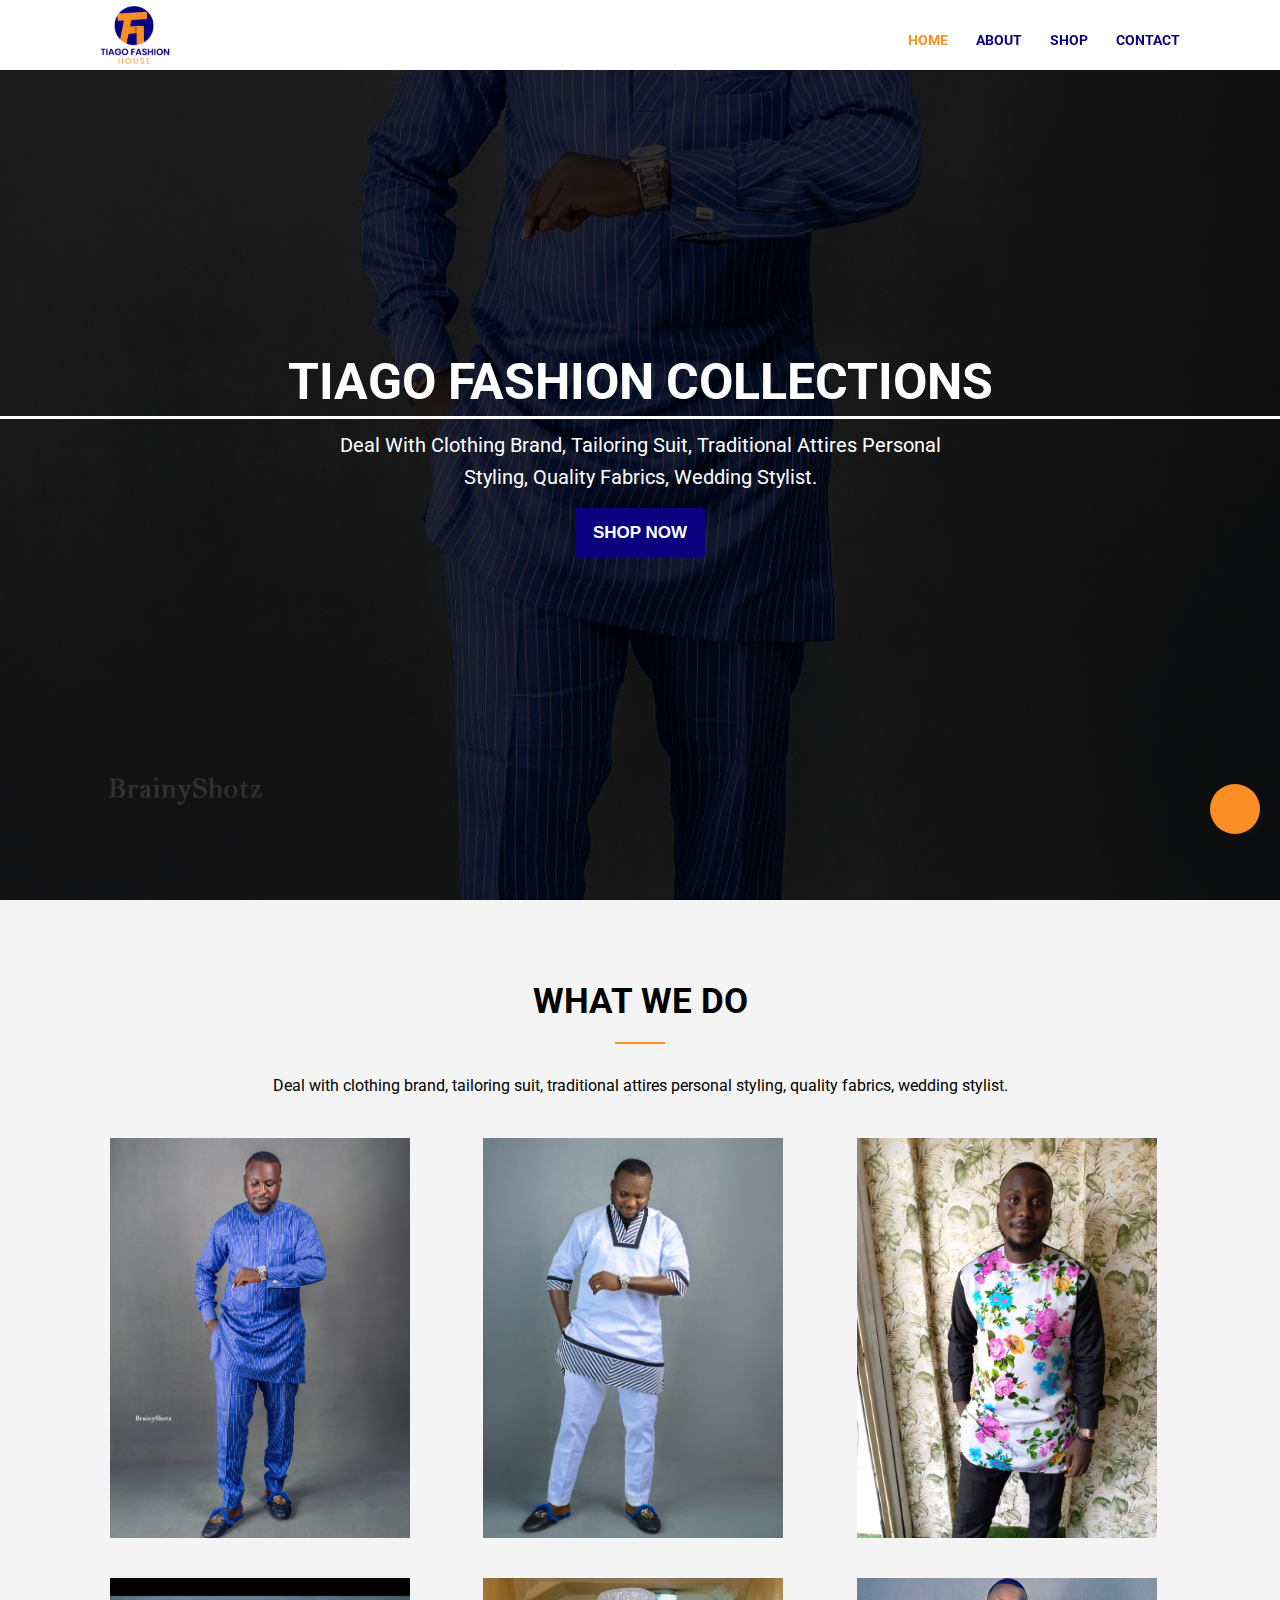
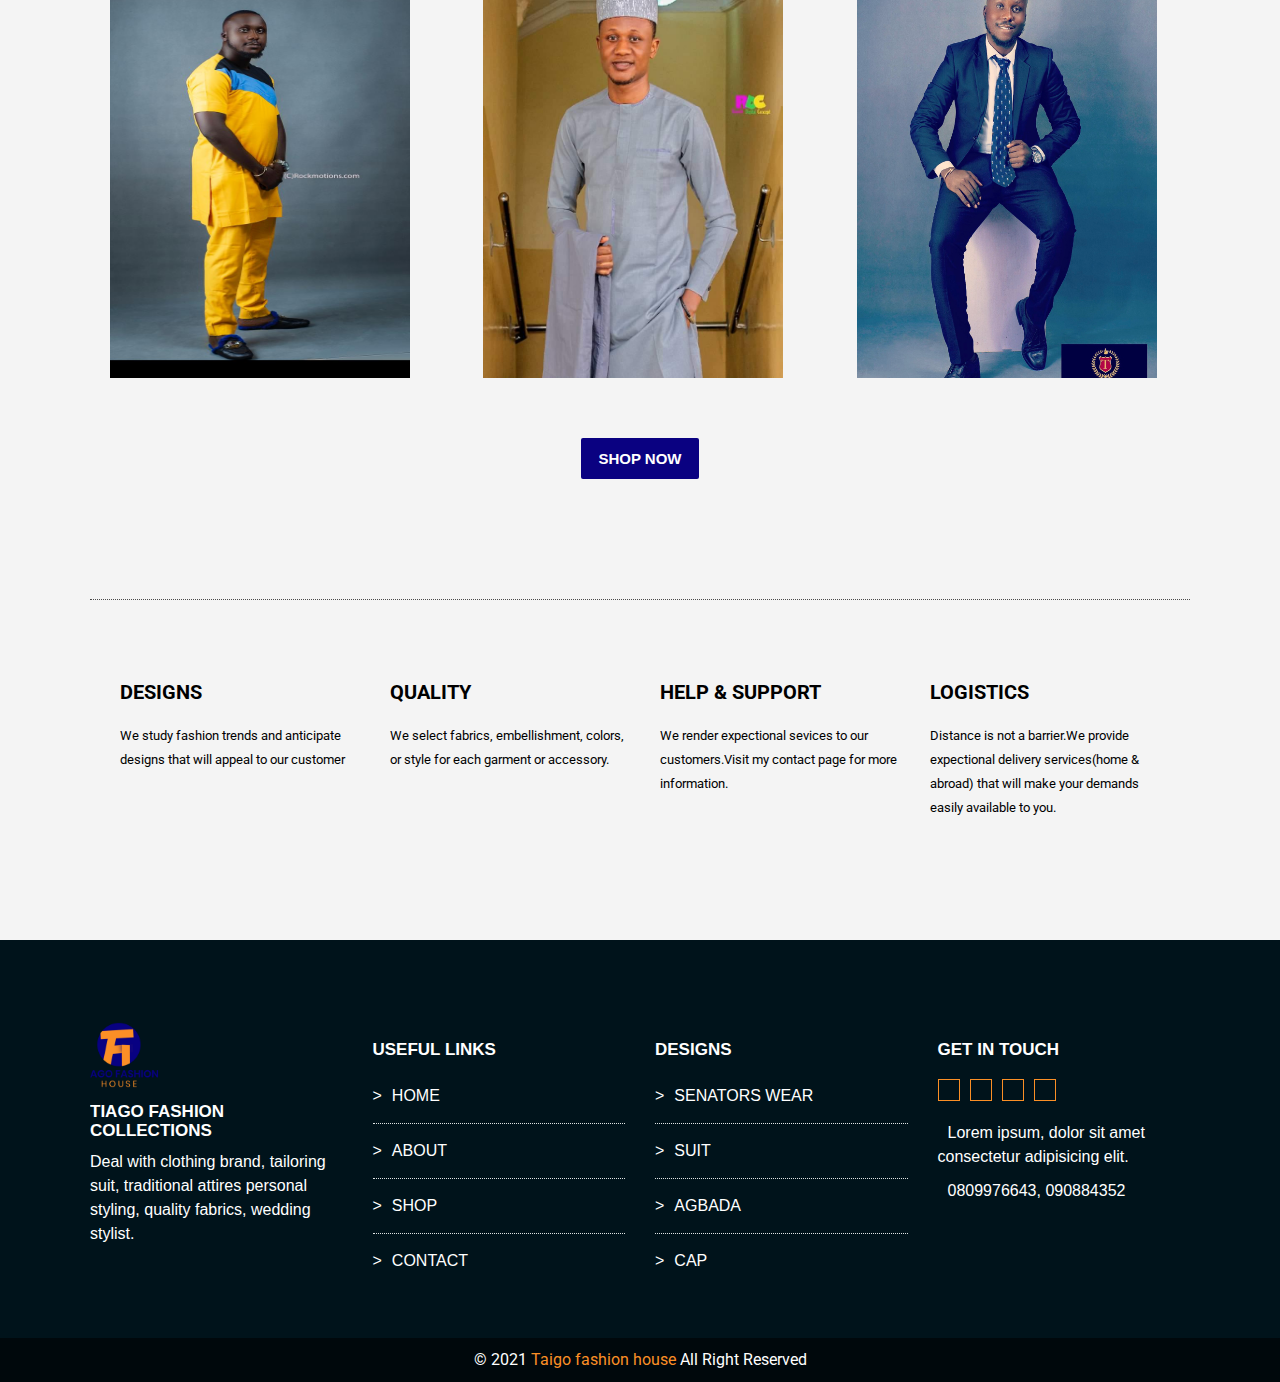
<file: index.html>
<!DOCTYPE html>
<html lang="en">
<head>
<meta charset="UTF-8">
<meta http-equiv="X-UA-Compatible" content="IE=edge">
<meta name="viewport" content="width=device-width, initial-scale=1.0">
<link rel="preconnect" href="https://fonts.gstatic.com">
<link href="https://fonts.googleapis.com/css2?family=Roboto&display=swap" rel="stylesheet">
<link
rel="stylesheet"
href="https://use.fontawesome.com/releases/v5.6.3/css/all.css"
integrity="sha384-UHRtZLI+pbxtHCWp1t77Bi1L4ZtiqrqD80Kn4Z8NTSRyMA2Fd33n5dQ8lWUE00s/"
crossorigin="anonymous"
/>
<link rel="preconnect" href="https://fonts.gstatic.com">
<link href="https://fonts.googleapis.com/css2?family=Oswald:wght@200&display=swap" rel="stylesheet">
<link rel="stylesheet" href="css/style.css">
<title>OLAYEMI</title>
</head>
<body>
<!--header-->
<header id="lead">
<div class="container">
<!--head-inner-->
<div class="head-inner">
<!--img-logo-->
<img class="logo" src="img/logo.png" alt="">

<!--nav-->
<div class="bar"><i class="fas fa-bars"></i></div>

<nav>
    <div class="time"><i class="fas fa-times"></i></div>
     <!-- nav-links-->
    <ul class="nav-links">
        <li><a class="current" href="index.html">HOME</a></li>
        <li><a href="about.html">ABOUT</a></li>
        <li><a href="shop.html">SHOP</a></li>
        <li><a href="contact.html">CONTACT</a></li>
    </ul>
    <!--nav-links-end-->
  
</nav>
<!--nav-->
</div>
<!--head-inner-end-->
</div>
</header>
<!--header-end-->
<!--home-->
<section id="home">
<!--opacity-->
<div class="opacity">
<div class="container">
<!--home-inner-->
<div class="home-inner">
<h1>TIAGO FASHION COLLECTIONS</h1>
<p>Deal with clothing brand, tailoring suit, traditional attires
    personal styling, quality fabrics, wedding stylist.
</p>
<button><a href="shop.html">SHOP NOW</a></button>
</div>
<!--home-inner-end-->
</div>
</div>
</section>
<!--section-design-->
<section id="style-design">
    <div class="container">
        <div class="style-design-a">
            <div class="text-class">
            <h2>WHAT WE DO</h2>
           <div class="section-title"></div>
           </div>
            <p class="text">Deal with clothing brand, tailoring suit, traditional attires
                personal styling, quality fabrics, wedding stylist.</p>
           <div class="style-design-b">
                <!--<div class="designs">
                    <img src="img/bg-yemi.jpg" alt="">
                </div>-->
                <div class="designs-a">
                    <div class="designs-b">
                        <div class="img">
                        <img src="img/bg-yemi.jpg" alt="">
                        </div>
                        <div class="social-icon">
                            <i class="fab fa-facebook-f"></i>
                            <i class="fab fa-instagram"></i>
                            <i class="fab fa-twitter"></i>
                            <i class="fab fa-linkedin"></i>
                        </div>
                        </div>
                    <div class="designs-b">
                        <img src="img/style-4.jpg" alt="">
                        <div class="social-icon">
                            <i class="fab fa-facebook-f"></i>
                            <i class="fab fa-instagram"></i>
                            <i class="fab fa-twitter"></i>
                            <i class="fab fa-linkedin"></i>
                        </div>
                       <!-- <div class="text">
                            <p>Senators Wear</p>
                            <p>N30,000</p>
                        </div>-->
                    </div>
                    <div class="designs-b">
                        <img src="img/style-8.jpg" alt="">
                        <div class="social-icon">
                            <i class="fab fa-facebook-f"></i>
                            <i class="fab fa-instagram"></i>
                            <i class="fab fa-twitter"></i>
                            <i class="fab fa-linkedin"></i>
                        </div>
                    </div>
                    <div class="designs-b">
                        <img src="img/style-9.jpeg" alt="">
                        <div class="social-icon">
                            <i class="fab fa-facebook-f"></i>
                            <i class="fab fa-instagram"></i>
                            <i class="fab fa-twitter"></i>
                            <i class="fab fa-linkedin"></i>
                        </div>
                        <!--<div class="text">
                            <p>Senators Wear</p>
                            <p>N30,000</p>
                        </div>-->
                    </div>
                    <div class="designs-b">
                        <img src="img/style-14.jpeg" alt="">
                        <div class="social-icon">
                            <i class="fab fa-facebook-f"></i>
                            <i class="fab fa-instagram"></i>
                            <i class="fab fa-twitter"></i>
                            <i class="fab fa-linkedin"></i>
                        </div>
                     </div>
                    <div class="designs-b">
                        <img src="img/style-2.jpg" alt="">
                        <div class="social-icon">
                            <i class="fab fa-facebook"></i>
                            <i class="fab fa-instagram"></i>
                            <i class="fab fa-twitter"></i>
                            <i class="fab fa-linkedin"></i>
                        </div>
                      
                    </div>
                </div>
            </div>
            <!--btn-->
            <div class="btn">
            <button><a href="shop.html">SHOP NOW</a></button>
             </div>
             <!--btn-->
        </div>
       </div>
</section>
<!--end of what we do-->

<!--service-->
<section id="service">
    <div class="container">
    <!--service-inner-->
    <div class="service-inner">
    <!--service-cards-->
    <div class="service-cards">
    <!--card-->
    <div class="card">
        <div class="icon">
        <i class="fas fa-drafting-compass fa-2x"></i>
        <div>
        <h3>DESIGNS</h3>
        <p>We study fashion trends and anticipate designs that will
            appeal to our customer </p>
        </div>
        </div>
    </div>
    <!--card-end-->
    <!--card-->
        <div class="card">
        <div class="icon">
        <i class="fas fa-percent fa-2x"></i>
        <div>
        <h3>QUALITY</h3>
        <p>We select fabrics, embellishment, colors, or style for each
            garment or accessory.
        </p>
        </div>
        </div>
    </div>
    <!--card-end-->
    <!--card-->
        <div class="card">
        <div class="icon">
        <i class="fas fa-users fa-2x"></i>
        <div>
        <h3>HELP & SUPPORT</h3>
        <p>We render expectional sevices to our customers.Visit my contact 
            page for more information.
        </p>
        </div>
        </div>
    </div>
    <!--card-end-->
    <!--card-->
    <div class="card">
        <div class="icon">
        <i class="fas fa-shipping-fast"></i>
        <div>
        <h3>LOGISTICS</h3>
        <p>Distance is not a barrier.We provide expectional delivery services(home & abroad) 
            that will make your demands easily available to you.
        </p>
        </div>
        </div>
    </div>
    <!--card-end-->
    </div>
    <!--services-cards end-->
    </div>
    <!--service-inner-end-->
    </div>
    </section>
    
    <section id="info">
        <div class="container">
            <div class="info-flex">
                <!--info-box-->
                <div class="info-box">
                    <img src="img/logo.png" alt="">
                    <h3>TIAGO FASHION COLLECTIONS</h3>
                        <p>Deal with clothing brand, tailoring suit, traditional attires
                            personal styling, quality fabrics, wedding stylist.</p>
                </div>
                 <!--info-box-->
                 <div class="info-box">
                   <h3>USEFUL LINKS</h3>
                   <ul>
                       <li><span>></span>HOME</li>
                       <li><span>></span>ABOUT</li>
                       <li><span>></span>SHOP</li>
                       <li><span>></span>CONTACT</li>
                   </ul>
                </div>
                 <!--info-box-->
                 <div class="info-box">
                    <h3>DESIGNS</h3>
                    <ul>   
                        <li><span>></span>SENATORS WEAR</li>
                        <li><span>></span>SUIT</li>
                        <li><span>></span>AGBADA</li>
                        <li><span>></span>CAP</li>

                      
                    </ul>
                 </div>
     
             <!--info-box-->
                 <div class="info-box">
                    <h3 style="padding-bottom: 20px;">GET IN TOUCH</h3>
                      <div class="social">
                        <i class="fab fa-facebook"></i>
                        <i class="fab fa-instagram"></i>
                        <i class="fab fa-twitter"></i>
                        <i class="fab fa-linkedin"></i>
                      </div>

                     <div class="personal">
                         <div class="info-1">
                          <i class="fas fa-map-marker-alt"></i>
                         <span>Lorem ipsum, dolor sit amet consectetur adipisicing elit.</span>
                         </div>
                         <div class="info-1">
                         <i class="fas fa-phone"></i>
                          <span>0809976643, 090884352</span>
                         </div>
                    </div>

                 </div>
                </div>
               
              <div class="arrowup">
                <a href="#home"><i class="fas fa-arrow-up"></i></a>
                </div>
    </section>

    <footer style="display: flex;">
        <p> &copy; 2021<span style="color: #fb8f26;"> Taigo fashion house</span> All Right Reserved</p>
  </footer>

<script src="js/app.js"></script>
</body>
</html>
</file>
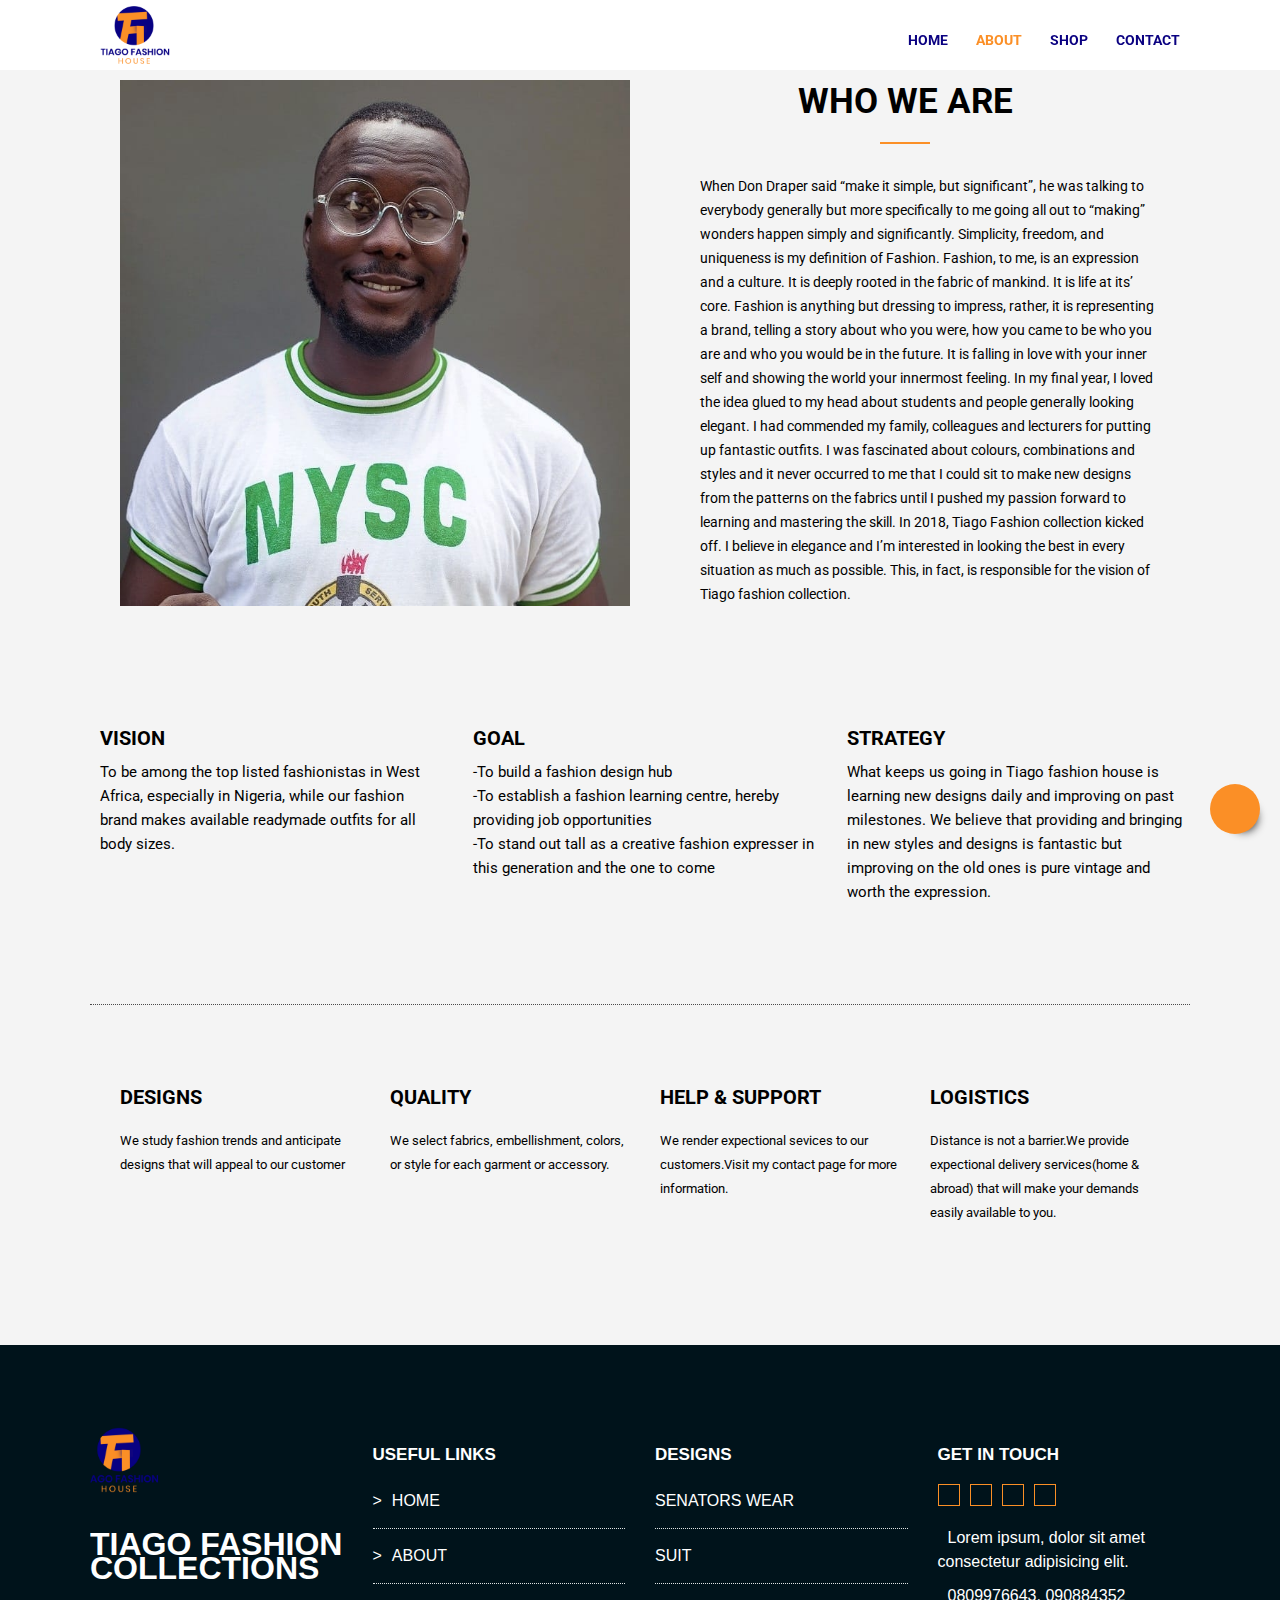
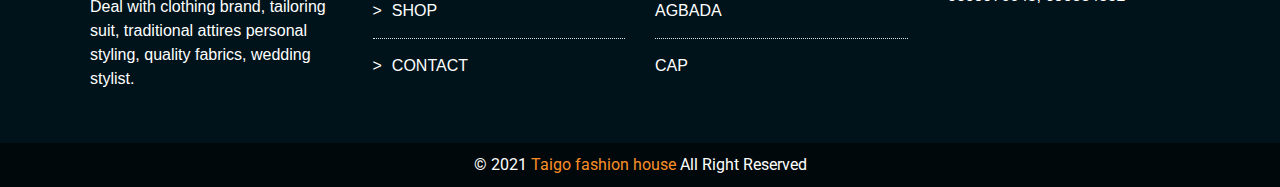
<file: about.html>
<!DOCTYPE html>
<html lang="en">
<head>
<meta charset="UTF-8">
<meta http-equiv="X-UA-Compatible" content="IE=edge">
<meta name="viewport" content="width=device-width, initial-scale=1.0">
<link rel="preconnect" href="https://fonts.gstatic.com">
<link href="https://fonts.googleapis.com/css2?family=Roboto&display=swap" rel="stylesheet">
<link
rel="stylesheet"
href="https://use.fontawesome.com/releases/v5.6.3/css/all.css"
integrity="sha384-UHRtZLI+pbxtHCWp1t77Bi1L4ZtiqrqD80Kn4Z8NTSRyMA2Fd33n5dQ8lWUE00s/"
crossorigin="anonymous"
/>
<link rel="preconnect" href="https://fonts.gstatic.com">
<link href="https://fonts.googleapis.com/css2?family=Oswald:wght@200&display=swap" rel="stylesheet">
<link rel="stylesheet" href="css/style.css">
<title>OLAYEMI</title>
</head>
<body>
<!--header-->
<header>
<div class="container">
<!--head-inner-->
<div class="head-inner">
<!--img-logo-->
<!--<img src="img/logo.jpg" alt="">-->
<!--img-logo-->
<img class="logo" src="img/logo.png" alt="">
<h2>TFG</h2>
<!--nav-->
<div class="bar"><i class="fas fa-bars"></i></div>
<nav>

    <div class="time"><i class="fas fa-times"></i></div>
    <!--nav-links-->

    <ul class="nav-links">
        <li><a href="index.html">HOME</a></li>
        <li><a class="current"   href="about.html">ABOUT</a></li>
        <li><a href="shop.html">SHOP</a></li>
        <li><a href="contact.html">CONTACT</a></li>
    </ul>
    <!--nav-links-end-->
</nav>
<!--nav-->
</div>
<!--head-inner-end-->
</div>
</header>
<!--header-end-->
<section id="about">
    <div class="container">
        <div class="about-flex">
            <img src="img/about-img.jpg" alt="">
            <div class="about-content">
                <div class="text-class">
                <h2>WHO WE ARE</h2>
                <div class="section-title"></div>
                </div>
                <p>When Don Draper said “make it simple, but significant”, he was talking to everybody generally but more specifically to me going all out to “making” wonders happen simply and significantly. Simplicity, freedom, and uniqueness is my definition of Fashion.
                    Fashion, to me, is an expression and a culture. It is deeply rooted in the fabric of mankind. It is life at its’ core. Fashion is anything but dressing to impress, rather, it is representing a brand, telling a story about who you were, how you came to be who you are and who you would be in the future. It is falling in love with your inner self and showing the world your innermost feeling.
                    In my final year, I loved the idea glued to my head about students and people generally looking elegant. I had commended my family, colleagues and lecturers for putting up fantastic outfits. I was fascinated about colours, combinations and styles and it never occurred to me that I could sit to make new designs from the patterns on the fabrics until I pushed my passion forward to learning and mastering the skill. In 2018, Tiago Fashion collection kicked off.
                    I believe in elegance and I’m interested in looking the best in every situation as much as possible. This, in fact, is responsible for the vision of Tiago fashion collection.
                    </p>
            </div>
        </div>
    </div>
</section>
<!--tiago-->
<section id="tiago">
    <div class="container">
        <div class="tiago-flex">
            <!--flex-card-->
            <div class="flex-card">
                <i class="fas fa-braille"></i>
                <div>
                <h3>VISION</h3>
                <p>To be among the top listed fashionistas in West Africa, 
                    especially in Nigeria, while our fashion brand makes available 
                    readymade outfits for all body sizes.</p>
                </div>
            </div>
             <!--flex-card-->
             <div class="flex-card">
                <i class="fas fa-golf-ball"></i>
                <div>
                <h3>GOAL</h3>
                <ul>
                 <li>-To build a fashion design hub</li>
                 <li>-To establish a fashion learning centre, hereby providing job opportunities</li>
                <li>-To stand out tall as a creative fashion expresser in this generation and the one to come</li>
                </ul>
                </div>
            </div>
             <!--flex-card-->
             <div class="flex-card">
                <i class="fas fa-chess-board"></i> 
                <div>
                <h3>STRATEGY</h3>
                <p>What keeps us going in Tiago fashion house is learning new designs 
                    daily and improving on past milestones. We believe that providing 
                    and bringing in new styles and designs is fantastic but improving on
                     the old ones is pure vintage and worth the expression.</p>
                </div>
            </div>
            <!-- flex card - end-->
        </div>
    </div>
</section>
<!--service-->
<section id="service">
    <div class="container">
    <!--service-inner-->
    <div class="service-inner">
    <!--service-cards-->
    <div class="service-cards">
    <!--card-->
    <div class="card">
        <div class="icon">
        <i class="fas fa-drafting-compass"></i>
        <div>
        <h3>DESIGNS</h3>
        <p>We study fashion trends and anticipate designs that will
            appeal to our customer </p>
        </div>
        </div>
    </div>
    <!--card-end-->
    <!--card-->
        <div class="card">
         <div class="icon">
        <i class="fas fa-percent"></i>
        <div>
        <h3>QUALITY</h3>
        <p>We select fabrics, embellishment, colors, or style for each
            garment or accessory.
        </p>
        </div>
        </div>
    </div>
    <!--card-end-->
    <!--card-->
        <div class="card">
        <div class="icon">
        <i class="fas fa-users"></i>
        <div>
        <h3>HELP & SUPPORT</h3>
        <p>We render expectional sevices to our customers.Visit my contact 
            page for more information.
        </p>
        </div>
    </div>
    </div>
    <!--card-end-->
    <!--card-->
    <div class="card">
        <div class="card">
            <div class="icon">
        <i class="fas fa-shipping-fast"></i>
        <div>
        <h3>LOGISTICS</h3>
        <p>Distance is not a barrier.We provide expectional delivery services(home & abroad) 
            that will make your demands easily available to you.
        </p>
        </div>
        </div>
    </div>
    </div>
    <!--card-end-->
    </div>
    <!--services-cards end-->
    </div>
    <!--service-inner-end-->
    </div>
    </section>
    
    <section id="info">
        <div class="container">
            <div class="info-flex">
                <!--info-box-->
                <div class="info-box">
                    <img src="img/logo.png" alt="">
                    <h1 style="padding: 15px 0;">TIAGO FASHION COLLECTIONS</h1>
                        <p>Deal with clothing brand, tailoring suit, traditional attires
                            personal styling, quality fabrics, wedding stylist.</p>
                </div>
                 <!--info-box-->
                 <div class="info-box">
                   <h3>USEFUL LINKS</h3>
                   <ul>
                       <li><span>></span>HOME</li>
                       <li><span>></span>ABOUT</li>
                       <li><span>></span>SHOP</li>
                       <li><span>></span>CONTACT</li>
                   </ul>
                </div>
                 <!--info-box-->
                 <div class="info-box">
                    <h3>DESIGNS</h3>
                    <ul>
                        <li>SENATORS WEAR</li>
                        <li>SUIT</li>
                        <li>AGBADA</span></li>
                        <li>CAP</li>
                    </ul>
                 </div>
     
             <!--info-box-->
                 <div class="info-box">
                    <h3 style="padding-bottom: 20px;">GET IN TOUCH</h3>
                      <ul class="social">
                        <i class="fab fa-facebook"></i>
                        <i class="fab fa-instagram"></i>
                        <i class="fab fa-twitter"></i>
                        <i class="fab fa-linkedin"></i>
                     </ul>

                     <div class="personal">
                         <div class="info-1">
                          <i class="fas fa-map-marker-alt"></i>
                         <span>Lorem ipsum, dolor sit amet consectetur adipisicing elit.</span>
                         </div>
                         <div class="info-1">
                         <i class="fas fa-phone"></i>
                          <span>0809976643, 090884352</span>
                         </div>
                    </div>

                 </div>
                </div>
                   
              <div class="arrowup">
                <a href="#about"><i class="fas fa-arrow-up"></i></a>
                </div>

              </section>
              <footer style="display: flex;">
                <p> &copy; 2021<span style="color: #fb8f26;"> Taigo fashion house</span> All Right Reserved</p>
          </footer>

<script src="js/app.js"></script>
</body>
</html>
</file>
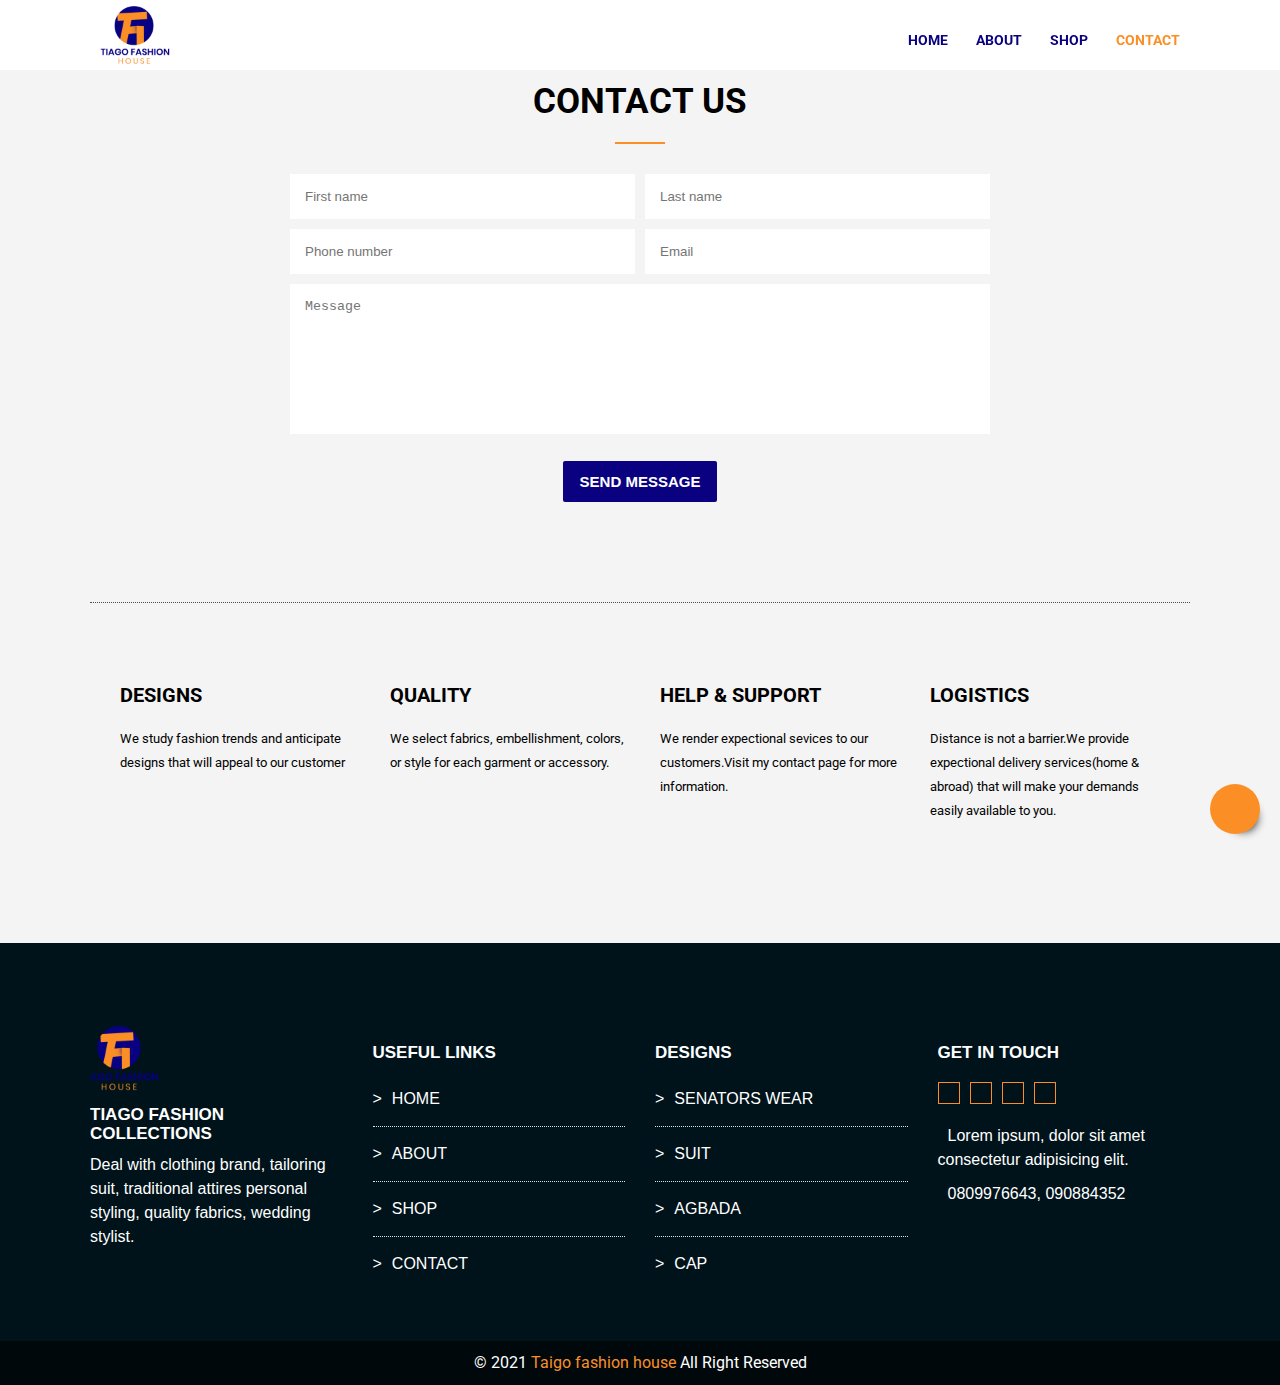
<file: contact.html>
<!DOCTYPE html>
<html lang="en">
<head>
<meta charset="UTF-8">
<meta http-equiv="X-UA-Compatible" content="IE=edge">
<meta name="viewport" content="width=device-width, initial-scale=1.0">
<link rel="preconnect" href="https://fonts.gstatic.com">
<link href="https://fonts.googleapis.com/css2?family=Roboto&display=swap" rel="stylesheet">

<link
rel="stylesheet"
href="https://use.fontawesome.com/releases/v5.6.3/css/all.css"
integrity="sha384-UHRtZLI+pbxtHCWp1t77Bi1L4ZtiqrqD80Kn4Z8NTSRyMA2Fd33n5dQ8lWUE00s/"
crossorigin="anonymous"
/>
<link rel="preconnect" href="https://fonts.gstatic.com">
<link href="https://fonts.googleapis.com/css2?family=Oswald:wght@200&display=swap" rel="stylesheet">
<link rel="stylesheet" href="css/style.css">
<title>OLAYEMI</title>
</head>
<body>
<!--header-->
<header>
<div class="container">
<!--head-inner-->
<div class="head-inner">
<!--img-logo-->
<img class="logo" src="img/logo.png" alt="">
<!--nav-->
<div class="bar"><i class="fas fa-bars"></i></div>
<!--nav-->
<nav>
    <div class="time"><i class="fas fa-times"></i></div>
    <!--nav-links-->
    <ul class="nav-links">
        <li><a href="index.html">HOME</a></li>
        <li><a href="about.html">ABOUT</a></li>
        <li><a href="shop.html">SHOP</a></li>
        <li><a class="current"href="contact.html">CONTACT</a></li>
    </ul>
    <!--nav-links-end-->
</nav>
<!--nav-->
</div>
<!--head-inner-end-->
</div>
</header>

<section id="contact">
    <div class="container">
        <div style="padding-bottom: 30px; padding-top: 20px;" class="text-class">
        <h2>CONTACT US</h2>
        <div class="section-title"></div>
        </div>
        <div class="contact-info">
            <form action="">
                <div>
                <input type="text" name="first name" id="first name" placeholder="First name">
                <input type="text" name="last name" id="last name" placeholder="Last name">
                <input type="text" name="phone number" id="first name" placeholder="Phone number">
                <input type="email" name="" id="" placeholder="Email">
                </div>
                <textarea name="" id="" cols="20" rows="10" placeholder="Message"  ></textarea>
            </form>
            <!--btn-->
            <div class="btn">
                <button><a href="shop.html">SEND MESSAGE</a></button>
                 </div>
                 <!--btn-->
        </div>
    </div>
    
</section>

<!--service-->
<section id="service">
    <div class="container">
    <!--service-inner-->
    <div class="service-inner">
    <!--service-cards-->
    <div class="service-cards">
    <!--card-->
    <div class="card">
        <div class="icon">
        <i class="fas fa-drafting-compass"></i>
        <div>
        <h3>DESIGNS</h3>
        <p>We study fashion trends and anticipate designs that will
            appeal to our customer </p>
        </div>
        </div>
    </div>
    <!--card-end-->
    <!--card-->
        <div class="card">
         <div class="icon">
        <i class="fas fa-percent"></i>
        <div>
        <h3>QUALITY</h3>
        <p>We select fabrics, embellishment, colors, or style for each
            garment or accessory.
        </p>
        </div>
        </div>
    </div>
    <!--card-end-->
    <!--card-->
        <div class="card">
        <div class="icon">
        <i class="fas fa-users"></i>
        <div>
        <h3>HELP & SUPPORT</h3>
        <p>We render expectional sevices to our customers.Visit my contact 
            page for more information.
        </p>
        </div>
    </div>
    </div>
    <!--card-end-->
    <!--card-->
    <div class="card">
        <div class="card">
            <div class="icon">
        <i class="fas fa-shipping-fast"></i>
        <div>
        <h3>LOGISTICS</h3>
        <p>Distance is not a barrier.We provide expectional delivery services(home & abroad) 
            that will make your demands easily available to you.
        </p>
        </div>
        </div>
    </div>
    </div>
    <!--card-end-->
    </div>
    <!--services-cards end-->
    </div>
    <!--service-inner-end-->
    </div>
    </section>
    
    
    <section id="info">
        <div class="container">
            <div class="info-flex">
                <!--info-box-->
                <div class="info-box">
                    <img src="img/logo.png" alt="">
                    <h3>TIAGO FASHION COLLECTIONS</h3>
                        <p>Deal with clothing brand, tailoring suit, traditional attires
                            personal styling, quality fabrics, wedding stylist.</p>
                </div>
                 <!--info-box-->
                 <div class="info-box">
                   <h3>USEFUL LINKS</h3>
                   <ul>
                       <li><span>></span>HOME</li>
                       <li><span>></span>ABOUT</li>
                       <li><span>></span>SHOP</li>
                       <li><span>></span>CONTACT</li>
                   </ul>
                </div>
                 <!--info-box-->
                 <div class="info-box">
                    <h3>DESIGNS</h3>
                    <ul>   
                        <li><span>></span>SENATORS WEAR</li>
                        <li><span>></span>SUIT</li>
                        <li><span>></span>AGBADA</li>
                        <li><span>></span>CAP</li>

                      
                    </ul>
                 </div>
     
             <!--info-box-->
                 <div class="info-box">
                    <h3 style="padding-bottom: 20px;">GET IN TOUCH</h3>
                      <div class="social">
                        <i class="fab fa-facebook"></i>
                        <i class="fab fa-instagram"></i>
                        <i class="fab fa-twitter"></i>
                        <i class="fab fa-linkedin"></i>
                      </div>

                     <div class="personal">
                         <div class="info-1">
                          <i class="fas fa-map-marker-alt"></i>
                         <span>Lorem ipsum, dolor sit amet consectetur adipisicing elit.</span>
                         </div>
                         <div class="info-1">
                         <i class="fas fa-phone"></i>
                          <span>0809976643, 090884352</span>
                         </div>
                    </div>

                 </div>
                </div>
                
                <div class="arrowup">
                    <a href="#contact"><i class="fas fa-arrow-up"></i></a>
                    </div>
    </section>

    <footer style="display: flex;">
        <p> &copy; 2021<span style="color: #fb8f26;"> Taigo fashion house</span> All Right Reserved</p>
  </footer>

<script src="js/app.js"></script>
</body>
</html>
</file>
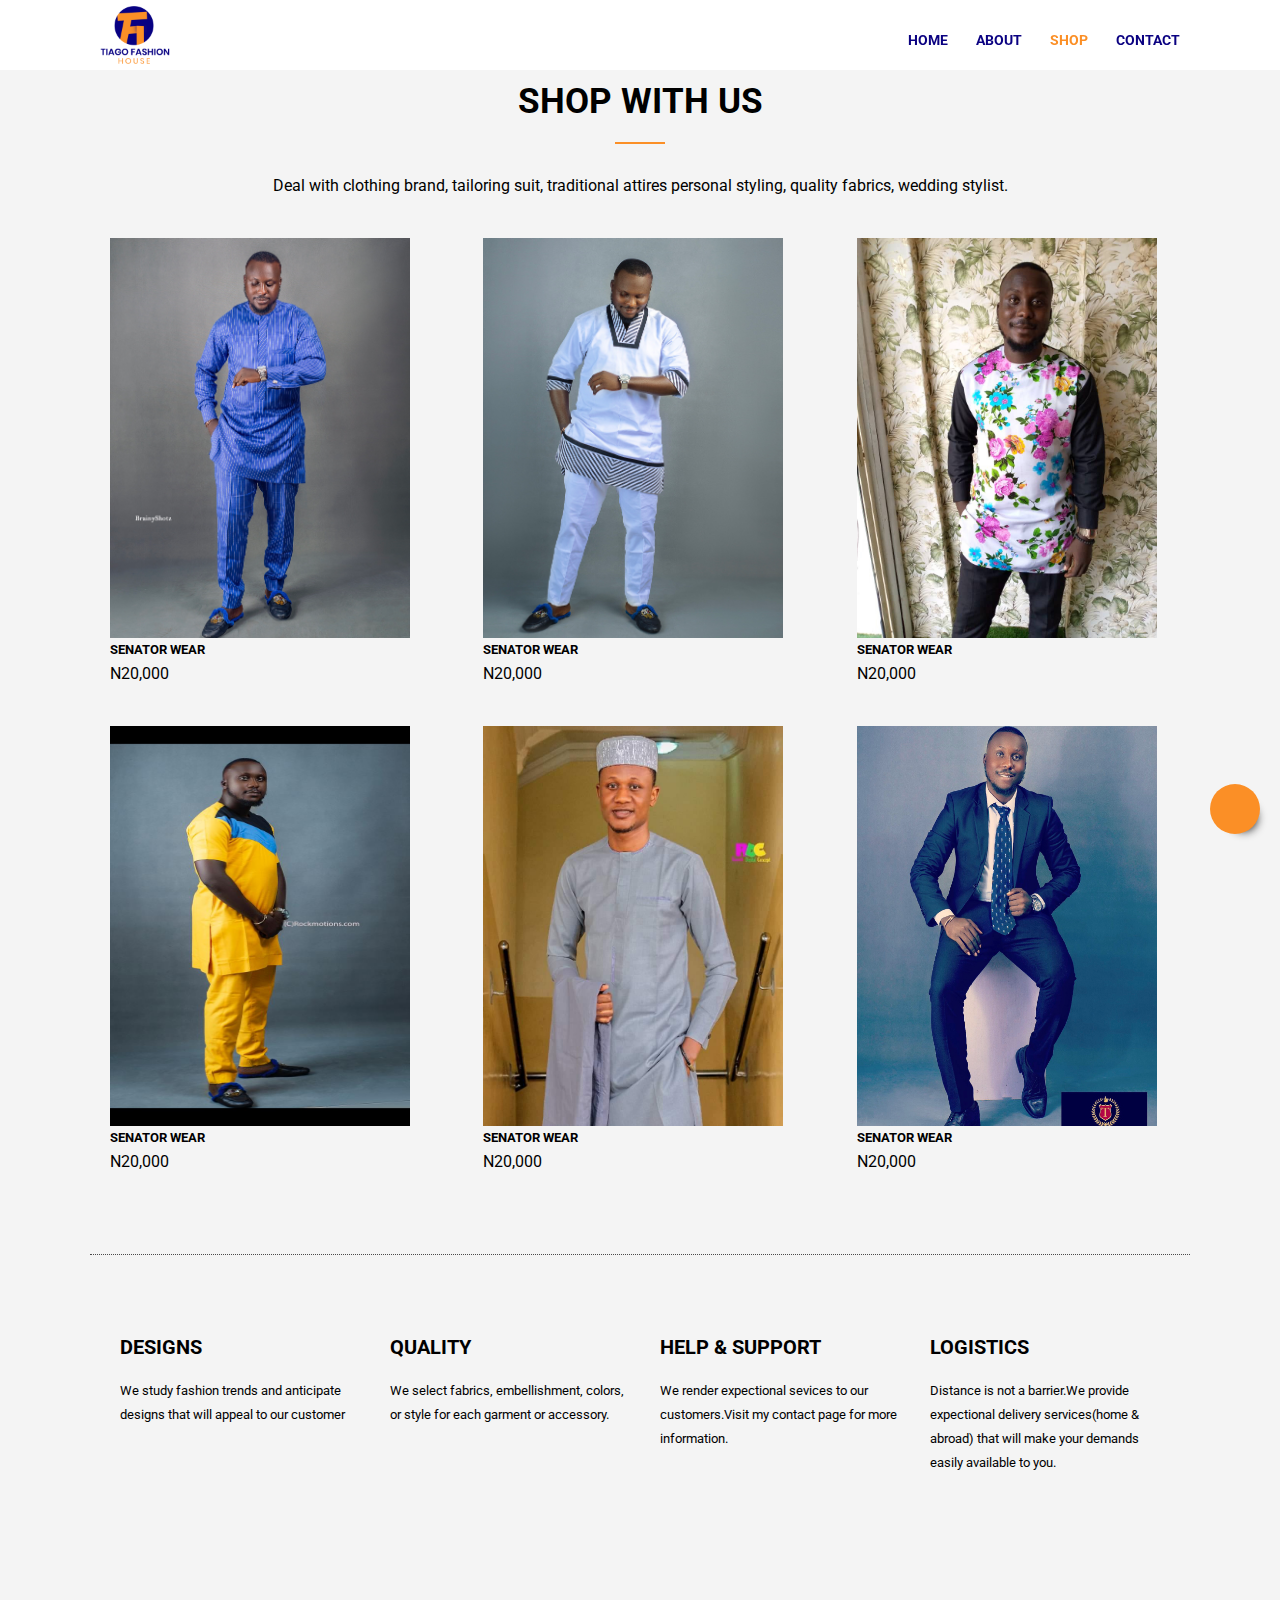
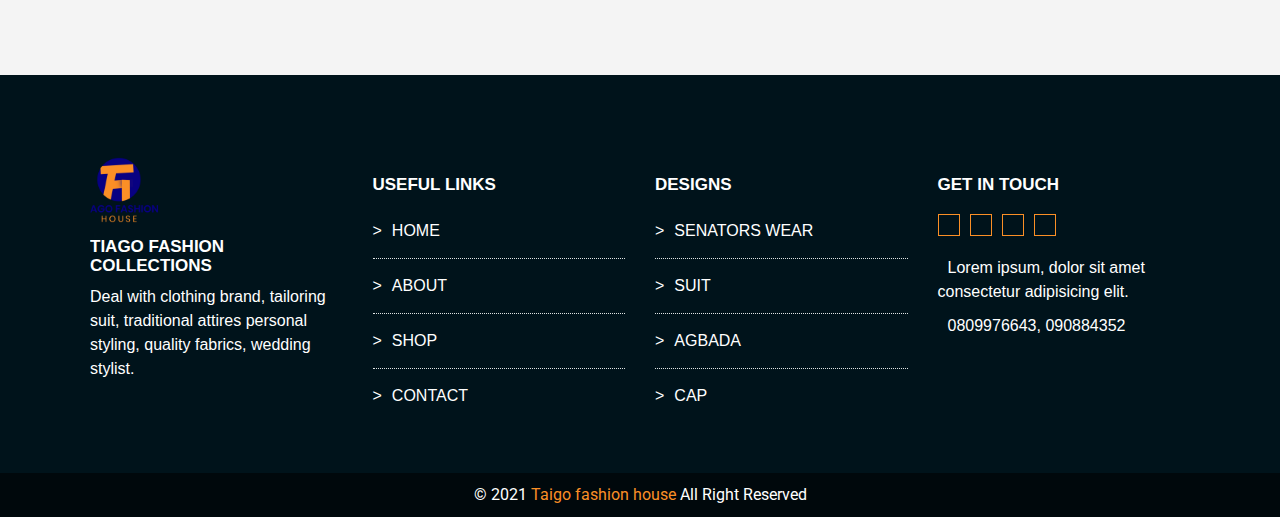
<file: shop.html>
<!DOCTYPE html>
<html lang="en">
<head>
<meta charset="UTF-8">
<meta http-equiv="X-UA-Compatible" content="IE=edge">
<meta name="viewport" content="width=device-width, initial-scale=1.0">
<link rel="preconnect" href="https://fonts.gstatic.com">
<link href="https://fonts.googleapis.com/css2?family=Roboto&display=swap" rel="stylesheet">
<link
rel="stylesheet"
href="https://use.fontawesome.com/releases/v5.6.3/css/all.css"
integrity="sha384-UHRtZLI+pbxtHCWp1t77Bi1L4ZtiqrqD80Kn4Z8NTSRyMA2Fd33n5dQ8lWUE00s/"
crossorigin="anonymous"
/>
<link rel="preconnect" href="https://fonts.gstatic.com">
<link href="https://fonts.googleapis.com/css2?family=Oswald:wght@200&display=swap" rel="stylesheet">
<link rel="stylesheet" href="css/style.css">
<title>OLAYEMI</title>
</head>
<body>
<!--header-->
<header>
<div class="container">
<!--head-inner-->
<div class="head-inner">
<!--img-logo-->
<img src="img/logo.png" alt="">

<!--nav-->
<div class="bar"><i class="fas fa-bars"></i></div>
<nav>
    <div class="time"><i class="fas fa-times"></i></div>
    <!--nav-links-->
    <ul class="nav-links">
        <li><a href="index.html">HOME</a></li>
        <li><a href="about.html">ABOUT</a></li>
        <li><a class="current"   href="shop.html">SHOP</a></li>
        <li><a href="contact.html">CONTACT</a></li>
    </ul>
    <!--nav-links-end-->
</nav>
<!--nav-->
</div>
<!--head-inner-end-->
</div>
</header>
<!--header-end-->

<!--section-design-->
<section id="style-design">
    <div class="container">
        <div class="style-design-a">
            <div class="text-class">
            <h2>SHOP WITH US</h2>
           <div class="section-title"></div>
           </div>
            <p class="text">Deal with clothing brand, tailoring suit, traditional attires
                personal styling, quality fabrics, wedding stylist.</p>
           <div class="style-design-b">
                <!--<div class="designs">
                    <img src="img/bg-yemi.jpg" alt="">
                </div>-->
                <div class="designs-a">
                    <div class="designs-b">
                        <div class="img">
                        <img src="img/bg-yemi.jpg" alt="">
                        </div>
                        <div class="social-icon">
                            <i class="fab fa-facebook-f"></i>
                            <i class="fab fa-instagram"></i>
                            <i class="fab fa-twitter"></i>
                            <i class="fab fa-linkedin"></i>
                        </div>
                        <div class="price">
                            <h3>SENATOR WEAR</h3>
                            <P>N20,000</P>
                        </div>
                 </div>
                       
               
                    <div class="designs-b">
                        <img src="img/style-4.jpg" alt="">
                        <div class="social-icon">
                            <i class="fab fa-facebook-f"></i>
                            <i class="fab fa-instagram"></i>
                            <i class="fab fa-twitter"></i>
                            <i class="fab fa-linkedin"></i>
                        </div>
                        <div class="price">
                            <h3>SENATOR WEAR</h3>
                            <P>N20,000</P>
                        </div>
                   </div>
                     
                
                    <div class="designs-b">
                        <img src="img/style-8.jpg" alt="">
                        <div class="social-icon">
                            <i class="fab fa-facebook-f"></i>
                            <i class="fab fa-instagram"></i>
                            <i class="fab fa-twitter"></i>
                            <i class="fab fa-linkedin"></i>
                        </div>
                        <div class="price">
                            <h3>SENATOR WEAR</h3>
                            <P>N20,000</P>
                        </div>
                  </div>

                  

                    <div class="designs-b">
                        <img src="img/style-9.jpeg" alt="">
                        <div class="social-icon">
                            <i class="fab fa-facebook-f"></i>
                            <i class="fab fa-instagram"></i>
                            <i class="fab fa-twitter"></i>
                            <i class="fab fa-linkedin"></i>
                        </div>
                        <!--<div class="text">
                            <p>Senators Wear</p>
                            <p>N30,000</p>
                        </div>-->
                        <div>
                            <h3>SENATOR WEAR</h3>
                            <P>N20,000</P>
                        </div>
                    </div>
                    
                    <div class="designs-b">
                        <img src="img/style-14.jpeg" alt="">
                        <div class="social-icon">
                            <i class="fab fa-facebook-f"></i>
                            <i class="fab fa-instagram"></i>
                            <i class="fab fa-twitter"></i>
                            <i class="fab fa-linkedin"></i>
                        </div>
                        <div class="price">
                            <h3>SENATOR WEAR</h3>
                            <P>N20,000</P>
                        </div>
                  </div>
               
                    <div class="designs-b">
                        <img src="img/style-2.jpg" alt="">
                        <div class="social-icon">
                            <i class="fab fa-facebook"></i>
                            <i class="fab fa-instagram"></i>
                            <i class="fab fa-twitter"></i>
                            <i class="fab fa-linkedin"></i>
                        </div>
                     
                       <div>
                        <h3>SENATOR WEAR</h3>
                        <P>N20,000</P>   
                   </div>

                </div>
                </div>
            </div>
           
        </div>
       </div>
<!--service-->
<section id="service">
    <div class="container">
    <!--service-inner-->
    <div class="service-inner">
    <!--service-cards-->
    <div class="service-cards">
    <!--card-->
    <div class="card">
        <div class="icon">
        <i class="fas fa-drafting-compass"></i>
        <div>
        <h3>DESIGNS</h3>
        <p>We study fashion trends and anticipate designs that will
            appeal to our customer </p>
        </div>
        </div>
    </div>
    <!--card-end-->
    <!--card-->
        <div class="card">
         <div class="icon">
        <i class="fas fa-percent"></i>
        <div>
        <h3>QUALITY</h3>
        <p>We select fabrics, embellishment, colors, or style for each
            garment or accessory.
        </p>
        </div>
        </div>
    </div>
    <!--card-end-->
    <!--card-->
        <div class="card">
        <div class="icon">
        <i class="fas fa-users"></i>
        <div>
        <h3>HELP & SUPPORT</h3>
        <p>We render expectional sevices to our customers.Visit my contact 
            page for more information.
        </p>
        </div>
    </div>
    </div>
    <!--card-end-->
    <!--card-->
    <div class="card">
        <div class="card">
            <div class="icon">
        <i class="fas fa-shipping-fast"></i>
        <div>
        <h3>LOGISTICS</h3>
        <p>Distance is not a barrier.We provide expectional delivery services(home & abroad) 
            that will make your demands easily available to you.
        </p>
        </div>
        </div>
    </div>
    </div>
    <!--card-end-->
    </div>
    <!--services-cards end-->
    </div>
    <!--service-inner-end-->
    </div>
    </section>
    
    </section>
    </section>
    <section id="info">
        <div class="container">
            <div class="info-flex">
                <!--info-box-->
                <div class="info-box">
                    <img  src="img/logo.png" alt="">
                    <h3>TIAGO FASHION COLLECTIONS</h3>
                        <p>Deal with clothing brand, tailoring suit, traditional attires
                            personal styling, quality fabrics, wedding stylist.</p>
                </div>
                 <!--info-box-->
                 <div class="info-box">
                   <h3>USEFUL LINKS</h3>
                   <ul>
                       <li><span>></span>HOME</li>
                       <li><span>></span>ABOUT</li>
                       <li><span>></span>SHOP</li>
                       <li><span>></span>CONTACT</li>
                   </ul>
                </div>
                 <!--info-box-->
                 <div class="info-box">
                    <h3>DESIGNS</h3>
                    <ul>   
                        <li><span>></span>SENATORS WEAR</li>
                        <li><span>></span>SUIT</li>
                        <li><span>></span>AGBADA</li>
                        <li><span>></span>CAP</li>

                      
                    </ul>
                 </div>
     
             <!--info-box-->
                 <div class="info-box">
                    <h3 style="padding-bottom: 20px;">GET IN TOUCH</h3>
                      <div class="social">
                        <i class="fab fa-facebook"></i>
                        <i class="fab fa-instagram"></i>
                        <i class="fab fa-twitter"></i>
                        <i class="fab fa-linkedin"></i>
                      </div>

                     <div class="personal">
                         <div class="info-1">
                          <i class="fas fa-map-marker-alt"></i>
                         <span>Lorem ipsum, dolor sit amet consectetur adipisicing elit.</span>
                         </div>
                         <div class="info-1">
                         <i class="fas fa-phone"></i>
                          <span>0809976643, 090884352</span>
                         </div>
                    </div>

                 </div>
                </div>

                <div class="arrowup">
                    <a href="#style-design"><i class="fas fa-arrow-up"></i></a>
                    </div>
    </section>

    <footer style="display: flex;">
        <p> &copy; 2021<span style="color: #fb8f26;"> Taigo fashion house</span> All Right Reserved</p>
  </footer>

<script src="js/app.js"></script>
</body>
</html>
</file>
<file: css/style.css>
*{
    margin: 0;
    padding: 0;
    list-style: none;
    text-decoration: none;
}

body{
    font-family: 'Roboto', sans-serif;
    line-height: 1.5rem;
    background-color: #f4f4f4;
    font-size:16px;
}

img{
    width: 100%;
    height: 100%;
}

.container{
    max-width: 1100px;
    margin: 0 auto;
    overflow: hidden;
}

.text-class{
    display: flex;
    flex-direction: column;
    justify-content: center;
    align-items: center;
    text-align: center;
}

h2{
    padding-top: 10px;
    font-size: 35px;
    padding-bottom:20px;
}

h3{
    font-size: 13px;
}
/* navbar */
.bar{
  display: none;
}

.time{
    display: none;
}
/* end*/

.section-title{
   /*position: relative;
    margin-bottom: 15px;
	padding-bottom: 15px;
	border-bottom: 1px solid rgba(0, 0, 0, 0.09);
    width: 100%;
    height: 3px;*/
    /*display: flex;
    width: 40px;
    height: 3px;
    background-color: pink;
    margin-top: 20px;*/
  
    display: flex;
    width: 50px;
    height: 2px;
     background-color:#fb8f26;
    margin-top: 8px;

   
    
}

.btn button{
    border:0;
    outline:0;
    background: none;
    background: #0a0181;
    padding: 12px 17px;
    border-radius: 2px;
}
.btn{
    display: flex;
    justify-content: center;
    align-items: center;
    text-align: center;
    margin-top: 20px;
  
}
.btn a{
    color: #fff;
    font-size: 15px;
    font-weight: bold;
    text-align: center;
    transition: all 2s ease-in-out;
    
}
.btn button:hover{
    background-color: #fb8f26;
}
/* header */
header{
   /*background-color: rgb(6, 6, 110);*/
   /*background-color:  rgb(255, 255, 255);*/

  /*background-color: rgb(76, 3, 83);*/
  background-color: #fff;
   width:100%;
    height: 60px;
    position: fixed;
padding-bottom: 10px;
    z-index: 50;

}
.head-inner{
    display: flex;
    justify-content: space-between;
    align-items: center;
    text-align: center;
    padding:10px 0;
}
header .head-inner img{
    width: 90px;
    height: 90px;
    margin-top: -20px;

}
header .head-inner h2{
    color: #fff;
    font-size: 30px;
    font-family: 'Oswald', sans-serif;
  
}

header .head-inner nav .nav-links{
    display: flex;
    justify-content: center;
    align-items: center;
    margin-top: -10px;
}

header .head-inner nav .nav-links li{
  padding-left:18px;
  padding-right: 10px;
  font-weight: bold;
  margin-top: 0px;
 
}

header .head-inner nav .nav-links li a{
    color:  #0a0181;
    font-size: 14px;
    transition: all 0.5s ease-in-out;
}

header .head-inner nav .nav-links li .current{
    color: #fb8f26;
}

header .head-inner nav .nav-links li a:hover{
    color: #fb8f26;
}

/*home*/
#home{
    position: relative;
    background: url("../img/bg-yemi.jpg") no-repeat center center/cover;
    width:100%;
    height: 100vh;
    top: 0;
   
}

#home .opacity{
    position: absolute;
    top: 0;
    width: 100%;
    height: 100vh;
    background: rgba(0, 0, 0, 0.8);
    
}

#home .home-inner{
    display: flex;
    flex-direction: column;
    justify-content: center;
    align-items: center;
    position: absolute;
    top: 0;
    left: 0;
    right: 0;
    bottom: 0;
    text-align: center;
   color:#fff;
   animation-name: inner;
   animation-duration: 2s;
   animation-fill-mode: forwards;
   animation-timing-function:ease-in-out;
   transition: all 0.5s ease-out;
  
}

@keyframes inner{
    from{
       
        transform:translateY(-100%);
    }
    to{
        
        
        transform:translateY(0%);
       
    }
}

#home .home-inner h1{
    font-size: 50px;
   color: rgb(6, 108, 155);
   /* color: rgb(241, 30, 213);*/
   color:#fff;
    line-height: 3rem;
    border-bottom: 3px solid #fff;
    width: 100%;
    padding-bottom:10px;
    transition: all 2s ease-in 3s;
    
}


#home .home-inner p{
    font-size: 20px;
    width: 50%;
    padding-top:10px;
    line-height: 2rem;
    text-transform: capitalize;
   
}

#home .home-inner button{
    border:0;
    outline:0;
    background: none;
    margin-top: 30px;
}

#home .home-inner a{
    color: #fff;
    font-size: 17px;
    background-color: #0a0181;
    padding:15px 18px;
    border-radius: 2px;
    font-weight: bold;
   
} 

#home .home-inner a:hover{
    color: #fff;
    background-color: #fb8f26;
}

/*about
#about{
   margin-top: 90px; 
 
}
#about .about-inner{
    display: grid;
    grid-template-columns: 1fr 1fr;
    gap: 30px;
  
   
}
#about .about-inner .content h2{
    font-size: 30px;
    padding-bottom:10px;
}
#about .about-inner .content p{
    line-height: 1.7rem;
    padding-bottom: 20px;
}
#about .about-inner .background{
   position: relative;
    background-color: #066c9b;
   position: relative;
    padding:25px;
    height: 70%;
    
}
#about .about-inner .background img{
   position: absolute;
   top: 5%;
   z-index: 3;
   width: 90%;
}*/



/*gallery

#gallery .gallery-cards{
    display: grid;
    grid-template-columns: repeat(4, 1fr);
    gap: 20px;
    display: flex;
    
}

#gallery .gallery-cards .pic img{
    width: 300px;
    height: 400px;
}

contact 

#contact{
    background-color: rgb(194, 243, 243);
    position: relative;
    height: 100vh;
}

#contact .info{
    position: absolute;
    top: 0;
    bottom: 0;
    left: 0;
    right: 0;
    display: flex;
    flex-direction: column;
    justify-content: center;
    align-items: center;
}

#contact .info input[type="text"]{
    border:none;
    outline: none;
   width: 100%;
}*/

/* style designs */
#style-design {
    padding: 80px 0;
}
#style-design .style-design-a .text{
    padding:30px 0;
    text-align: center;
    padding-top: 30px;
} 
#style-design .style-design-b .designs-a{
   display: grid;
   grid-template-columns: repeat(3, 1fr);
   gap: 20px;
   padding-bottom: 30px;
   
  /* display: flex;
   flex-wrap: wrap;
   width: 100%;
   justify-content: center;
   align-items: center;
   animation-name: design;
   animation-duration: 1s;
   animation-fill-mode: forwards;
   animation-timing-function:ease-in-out;
   transition: all 2s ease-out;*/

}
@keyframes design {
    from{
        transform: translateY(100%);
    }
    to{
        transform: translateY(0%);
    }
}

 

#style-design .style-design-b .designs-a .designs-b{
     
         height: auto;
          overflow: hidden;
         position: relative;
         margin: 10px 20px;
       
    }
  
#style-design .style-design-b .designs-a .designs-b::after{
    content: "";
    position: absolute;
    /*height: 100%;*/
    top: 0px;
    /*width: 100%;*/
    width:300px;
    height: 400px;
    background: rgba(0, 0, 0, 0.8);
   display: none;
   cursor: pointer;
   transition: all 10s ease-in 4s;  
  
}

#style-design .style-design-b .designs-a .designs-b:hover::after{
 
 display: block;

}

#style-design .style-design-b .designs-a .designs-b .social-icon{
 
   color: #fff;
   z-index: 2;
   display: flex;
   justify-content: center;
   align-items: center;
  /* margin-top: -30px;*/
  position: absolute;

 display: flex;
 justify-content: center;
 align-items: center;
 text-align: 0;
 left: 0;
 right: 0;
 top: 0;
 bottom: 0;
opacity: 0;
}
#style-design .style-design-b .designs-a .designs-b .social-icon:hover{
opacity:1;
}
#style-design .style-design-b .designs-a .designs-b .social-icon i{
    padding: 5px 10px;
    transition: all 0.5s ease-in-out;
    font-size: 17px;
 
   
}

#style-design .style-design-b .designs-a .designs-b .social-icon i:hover{
    color:#fb8f26;
}

#style-design .style-design-b .designs-a .designs-b img{
   width:300px;
   height: 400px;
    display: block;
}


/* end of styles */

/*services*/
#service {
    margin-top: 40px;
}
#service .service-inner{
   border-top: 1px dotted rgb(75, 74, 74);
    padding:60px 20px;
}
#service .service-inner h2{
    font-size: 30px;
    padding-bottom:20px;
  
}

#service .service-cards{
    display: grid;
    grid-template-columns: repeat(4, 1fr);
    gap: 20px;
    padding-top:20px;
}

#service .service-cards .card h3{
    font-size: 20px;
}
#service .service-cards .card{
   text-align: center;
   
    
}
#service .service-cards .card .icon{
    display: flex;
}

#service .service-cards .card p{
   font-size: 13px;
   text-align: left;
}
#service .service-cards .card i{
    color: #0a0181;
    padding-bottom: 15px;
    transition: all 2s ease-in-out;
    cursor: pointer;
    font-size: 20px;
}



#service .service-cards .card i:hover{
    color: #fb8f26;
}
#service .service-cards .card .icon > div{
    padding-left: 10px;
}
#service .service-cards .card > div h3{
    padding-bottom:20px;
    text-align: left;
}
/* about */
#about{
    padding-top: 80px;
}
#about .about-flex{
  display: grid;
  grid-template-columns: repeat(2, 1fr);
  gap:20px;
  padding:0 30px;
}
#about .about-flex .about-content{
    line-height: 1.5rem;
}

#about .about-flex .about-content h2{
    text-align: center;
}

#about .about-flex .about-content p{
    font-family: -apple-system, BlinkMacSystemFont, 'Segoe UI', Roboto, Oxygen, Ubuntu, Cantarell, 'Open Sans', 'Helvetica Neue', sans-serif;
    font-size: 14px;
    padding-top: 30px;
    text-align: left;
    margin-left: 50px;
}

/* taigo*/
#tiago{
  
    margin-top: 60px;
    padding:60px 0;
 
}

#tiago .tiago-flex{
    display: grid;
    grid-template-columns: repeat(3, 1fr);
    gap:20px;
}

#tiago .tiago-flex .flex-card {
    display: flex;
}

#tiago .tiago-flex .flex-card i{
    font-size: 20px;
    color: #0a0181;
    transition: all 2s ease-in-out;
    cursor: pointer;
}

#tiago .tiago-flex .flex-card i:hover{
    color: #fb8f26;
}

#tiago .tiago-flex h3{
    font-size: 20px;
}

#tiago .tiago-flex .flex-card > div{
    padding-left: 10px;
}
#tiago .tiago-flex .flex-card > div p, #tiago .tiago-flex .flex-card > div ul{
    padding-top: 10px;
    font-size: 15px;
}

/* contact */
#contact{
    padding:60px 0;
}
#contact .contact-info form > div{
    display: grid;
    grid-template-columns: repeat(2, 1fr);
    gap: 10px;
}
#contact .contact-info{
    padding: 0 200px;
    
}
#contact .contact-info form > div{
    margin-bottom: 10px;
}

#contact .contact-info form > div input[type="text"],#contact .contact-info form > div input[type="email"] {
     outline: none;
     padding:15px 15px;
     background-color: #fff;
     border: none;
}

#contact .contact-info form > div input[type="text"]:focus,
#contact .contact-info form > div input[type="email"]:focus{
   border: 1px solid rgb(146, 233, 248);
  
}

#contact .contact-info textarea{
    width: 100%;
    resize: none;
    border: none;
    outline:none;
   
}
#contact .contact-info textarea:focus{
    border: 1px solid rgb(146, 233, 248);
}
#contact .contact-info textarea::placeholder{
    padding: 15px;
}


/* info */
#info{
    background: #00131b;
    padding: 80px 0 50px 0;
    margin-top: 60px;
    font-family: sans-serif;
}
#info .info-flex{
    color:#fff;
    display: grid;
    grid-template-columns: repeat(4, 1fr);
    gap:30px;
    padding-top: 30px;

   
}
#info .info-flex .info-box img{
    width: 100px;
    height: 100px;
    margin-top: -45px;
    margin-left: -20px;
}
#info .info-flex .info-box h3{
    font-size: 17px;
    line-height: 1.2rem;
    margin-bottom: 10px;
    margin-top: -20px;
    padding-top: 10px;
}

#info .info-flex .info-box ul li{
    padding:15px 0;
    border-bottom: 1px dotted #e0e4e4;
}

#info .info-flex .info-box ul li:last-child{
    border-bottom: none;
}

#info .info-flex .info-box ul li span{
    margin-right: 10px;
}

#info .info-flex .info-box .social{
    display: flex;
    
   margin-top: -10px;
   
}

#info .info-flex .info-box .social i{
padding: 10px;
font-size: 18px;
border: 1px solid #fb8f26;
margin-bottom: 10px;
margin-right: 10px;
transition: all 2s ease-in-out;
cursor: pointer;

}
#info .info-flex .info-box .social i:hover{
    color: #fb8f26;
}


#info .info-flex .info-box .personal .info-1{
    margin-bottom: 10px;
    margin-top: 10px;
}

#info .info-flex .info-box .personal .info-1 i{
    margin-right: 10px;
    color: #fb8f26;
    transition: all 2s ease-in-out;
    cursor: pointer;
}

#info .info-flex .info-box .personal .info-1 i:hover{
      color: #fff;
}
.arrowup {
    position: fixed;
    width: 50px;
    height: 50px;
    /*background-color: rgb(32, 32, 32);*/
    background-color:#fb8f26;
    border-radius: 50px;

    bottom: 66px;
    right: 20px;
    box-shadow: 9px 9px 10px -12px rgb(26, 25, 25);
  }
  
  .arrowup a i {
    display: flex;
    justify-content: center;
    align-items: center;
    text-align: center;
    padding: 12px 0;
    font-size: 23px;
    color: #fff;
  }
  

footer{
    display: flex;
    flex-direction: column;
    justify-content: center;
    align-items: center;
    margin-top: 0px;
    background-color: #00080c;
    padding:10px 30px;
}

footer p{
    color: #fff;
    text-align: center;
    
}

@media (max-width:768px){
    
#service .service-cards{
    display: grid;
    grid-template-columns:1fr;
    gap: 20px;
    padding-top:20px;

}

#tiago .tiago-flex{
    display: grid;
    grid-template-columns: 1fr;
    gap:20px;
    margin-left: 20px;
}
#about .about-flex .about-content p{
 
    margin-left: 50px;
}

#home .home-inner h1{
    font-size: 30px;
   
    
}

#home .home-inner p{
    font-size: 18px;
    width: 100%;
    
   
}


#style-design .style-design-b .designs-a{
   
  grid-template-columns: 1fr;
  text-align: center;

   
}


#style-design .style-design-b .designs-a .designs-b::after{
    width:100%;
    height: 100%;
}
 #style-design .style-design-b .designs-a .designs-b img{
    width:100%;
    height: 100%;
 
    
 }



 .bar{
    
display: flex;
justify-content: flex-end;
margin-right: 30px;
cursor: pointer;
border: 1px solid #fb8f26;
border-radius: 3px;
padding: 5px 10px;
text-align: center;
margin-top: -10px;


}

.bar i{
    font-size: 18px;
}

.time{
        position: absolute;
        display: flex;
        right: 0px;
        margin-top: 20px;
        justify-content: flex-end;
        margin-right: 30px;
        cursor: pointer;
        border: 1px solid #fb8f26;
        border-radius: 3px;
        padding: 5px 10px;
        text-align: center;
        z-index: 15;
    }

.time i{
    font-size: 18px;
    color: #fff;
}



nav{
    cursor: pointer;
    position: fixed;
width: 100%;
height: 100vh;
top: 0;
 left: 0;
 bottom: 0;
   
    flex-direction: column;
    background-color: rgba(0, 0, 0, 0.9);
    background-color: 000;

    z-index: 10;
  display: none;
 transition: all 2s ease-out;
 
}
 .nav-links{
    position: absolute;
    top: 0;
    left: 0;
    right: 0;
    bottom: 0;
    display: flex;
    flex-direction: column;
    justify-content: center;
   align-items: center;
    
 
}
.nav-links li a:hover{
  color: #fb8f26;
}
.show-link{
    display: flex;
}
header .head-inner nav .nav-links li{
  padding-left:18px;
  padding-right: 10px;
  font-weight: bold;
  padding-top: 30px;

 
}

header .head-inner nav .nav-links li a{
    color:  #fff;
    font-size: 20px;
}

header .head-inner img{
    width: 80px;
    height: 80px;
    margin-top: -15px;
    margin-left: 20px;

}

#about .about-flex{
 
    grid-template-columns: 1fr;
    
  }

  #about .about-flex .about-content p{

    margin-left: 0px;
}

#style-design .style-design-a .text-class h2{
  
    margin-top: 30px;
} 

#contact .contact-info form > div{
  
    grid-template-columns:  1fr;
  
}
#contact .contact-info{
    padding: 0 20px;
    
}




#info .info-flex{
    grid-template-columns: 1fr;
    margin-left: 30px;
    box-shadow: rgba(0, 0, 0, 0.8);
}
#info .info-flex .info-box img{
   padding-bottom: 10px;
}
}
</file>
